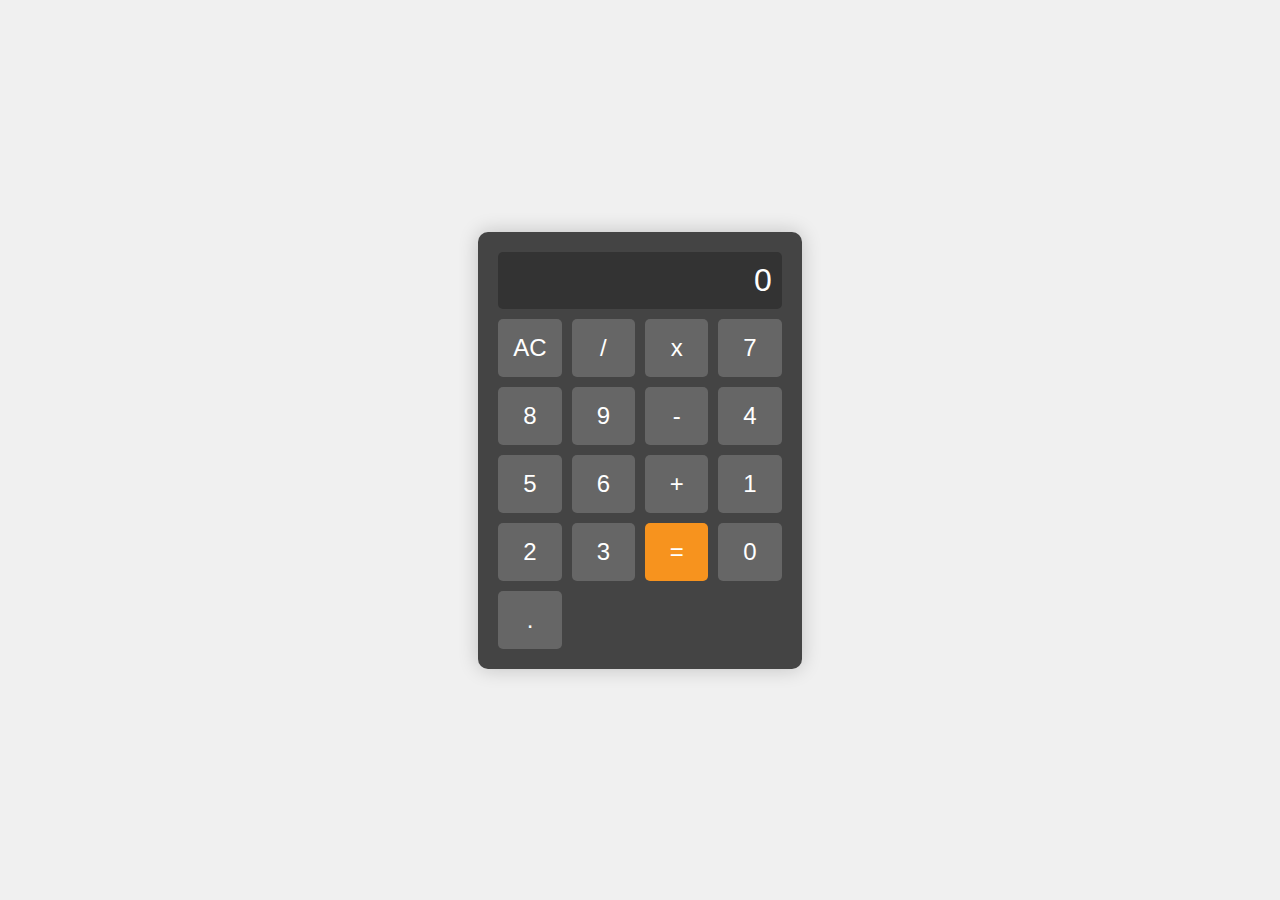
<file: calculator/index.html>
<!DOCTYPE html>
<html lang="en">
<head>
    <meta charset="UTF-8">
    <meta name="viewport" content="width=device-width, initial-scale=1.0">
    <title>Basic Calculator</title>
    <link rel="stylesheet" href="./styles.css">
</head>
<body>

    <div class="calculator">
        <div class="display" id="display">0</div>
        <button class="button" onclick="clearDisplay()">AC</button>
        <button class="button" onclick="appendToDisplay('/')">/</button>
        <button class="button" onclick="appendToDisplay('*')">x</button>
        <button class="button" onclick="appendToDisplay('7')">7</button>
        <button class="button" onclick="appendToDisplay('8')">8</button>
        <button class="button" onclick="appendToDisplay('9')">9</button>
        <button class="button" onclick="appendToDisplay('-')">-</button>
        <button class="button" onclick="appendToDisplay('4')">4</button>
        <button class="button" onclick="appendToDisplay('5')">5</button>
        <button class="button" onclick="appendToDisplay('6')">6</button>
        <button class="button" onclick="appendToDisplay('+')">+</button>
        <button class="button" onclick="appendToDisplay('1')">1</button>
        <button class="button" onclick="appendToDisplay('2')">2</button>
        <button class="button" onclick="appendToDisplay('3')">3</button>
        <button class="button equals" onclick="calculate()">=</button>
        <button class="button" onclick="appendToDisplay('0')">0</button>
        <button class="button" onclick="appendToDisplay('.')">.</button>
    </div>

    <script src="./script.js"></script>
</body>
</html>
</file>
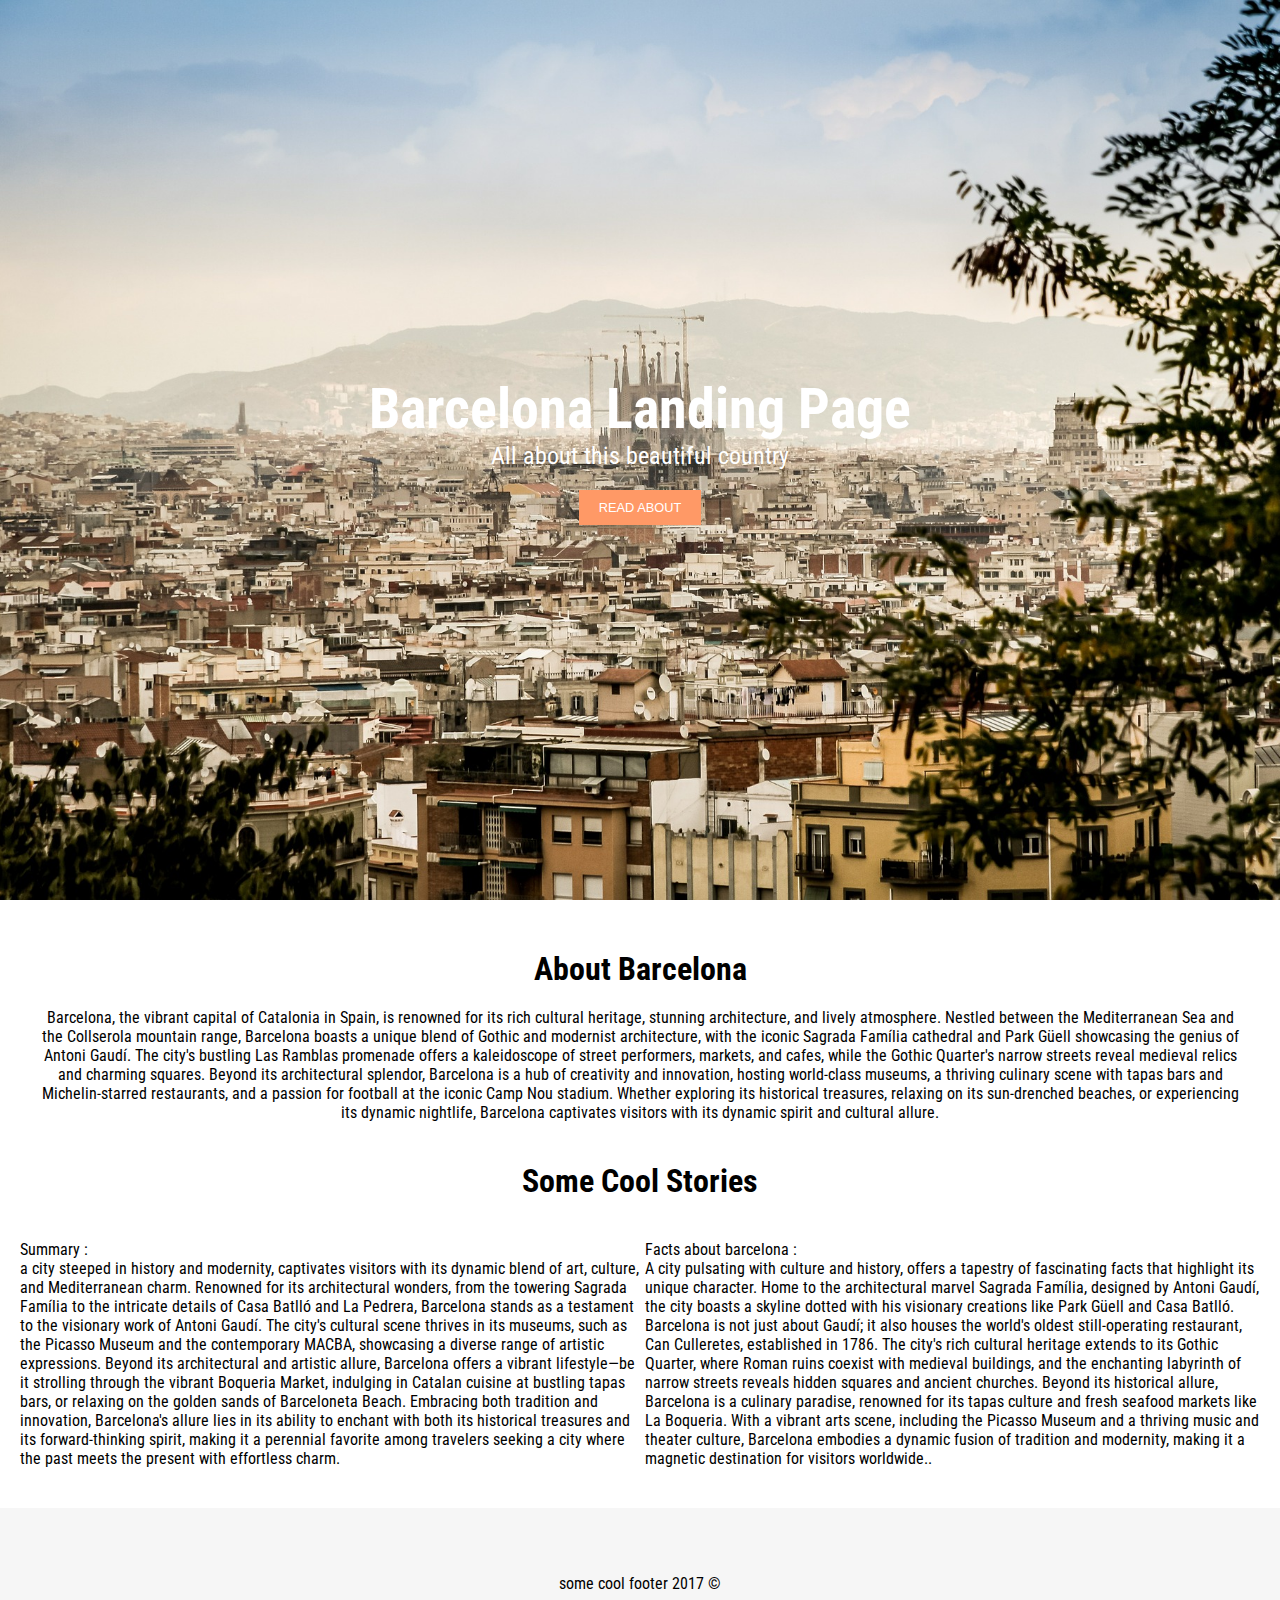
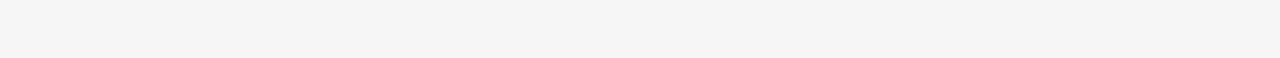
<file: landing page/index.html>
<!DOCTYPE html>
<html lang="en">
<head>
  <meta charset="UTF-8">
  <meta name="viewport" content="width=device-width, initial-scale=1.0">
  <meta http-equiv="X-UA-Compatible" content="ie=edge">
  <title>Landing Page</title>
  <link href="https://fonts.googleapis.com/css?family=Roboto+Condensed:300,400,700" rel="stylesheet">
  <link rel="stylesheet" href="./styles.css">
</head>
<body>

  <header class="showPage">
    <h1>Barcelona Landing Page</h1>
    <p>All about this beautiful country</p>
    <button type="button" class="btn-1">Read About</button>
  </header>

  <section id="section-1">
    <h1>About Barcelona</h1>
    <p>Barcelona, the vibrant capital of Catalonia in Spain, is renowned for its rich cultural heritage, stunning architecture, and lively atmosphere. Nestled between the Mediterranean Sea and the Collserola mountain range, Barcelona boasts a unique blend of Gothic and modernist architecture, with the iconic Sagrada Família cathedral and Park Güell showcasing the genius of Antoni Gaudí. The city's bustling Las Ramblas promenade offers a kaleidoscope of street performers, markets, and cafes, while the Gothic Quarter's narrow streets reveal medieval relics and charming squares. Beyond its architectural splendor, Barcelona is a hub of creativity and innovation, hosting world-class museums, a thriving culinary scene with tapas bars and Michelin-starred restaurants, and a passion for football at the iconic Camp Nou stadium. Whether exploring its historical treasures, relaxing on its sun-drenched beaches, or experiencing its dynamic nightlife, Barcelona captivates visitors with its dynamic spirit and cultural allure.</p>
  </section>

  <section id="section-2">
    <h1>Some Cool Stories</h1>
    <div class="flex-columns">
      <p>Summary :<br> a city steeped in history and modernity, captivates visitors with its dynamic blend of art, culture, and Mediterranean charm. Renowned for its architectural wonders, from the towering Sagrada Família to the intricate details of Casa Batlló and La Pedrera, Barcelona stands as a testament to the visionary work of Antoni Gaudí. The city's cultural scene thrives in its museums, such as the Picasso Museum and the contemporary MACBA, showcasing a diverse range of artistic expressions. Beyond its architectural and artistic allure, Barcelona offers a vibrant lifestyle—be it strolling through the vibrant Boqueria Market, indulging in Catalan cuisine at bustling tapas bars, or relaxing on the golden sands of Barceloneta Beach. Embracing both tradition and innovation, Barcelona's allure lies in its ability to enchant with both its historical treasures and its forward-thinking spirit, making it a perennial favorite among travelers seeking a city where the past meets the present with effortless charm.</p>
        <p> Facts about barcelona :<br>A city pulsating with culture and history, offers a tapestry of fascinating facts that highlight its unique character. Home to the architectural marvel Sagrada Família, designed by Antoni Gaudí, the city boasts a skyline dotted with his visionary creations like Park Güell and Casa Batlló. Barcelona is not just about Gaudí; it also houses the world's oldest still-operating restaurant, Can Culleretes, established in 1786. The city's rich cultural heritage extends to its Gothic Quarter, where Roman ruins coexist with medieval buildings, and the enchanting labyrinth of narrow streets reveals hidden squares and ancient churches. Beyond its historical allure, Barcelona is a culinary paradise, renowned for its tapas culture and fresh seafood markets like La Boqueria. With a vibrant arts scene, including the Picasso Museum and a thriving music and theater culture, Barcelona embodies a dynamic fusion of tradition and modernity, making it a magnetic destination for visitors worldwide..</p>
    </div>
  </section>

  <footer>
    <p>some cool footer 2017 &copy;</p>
  </footer>
</body>
</html>
</file>
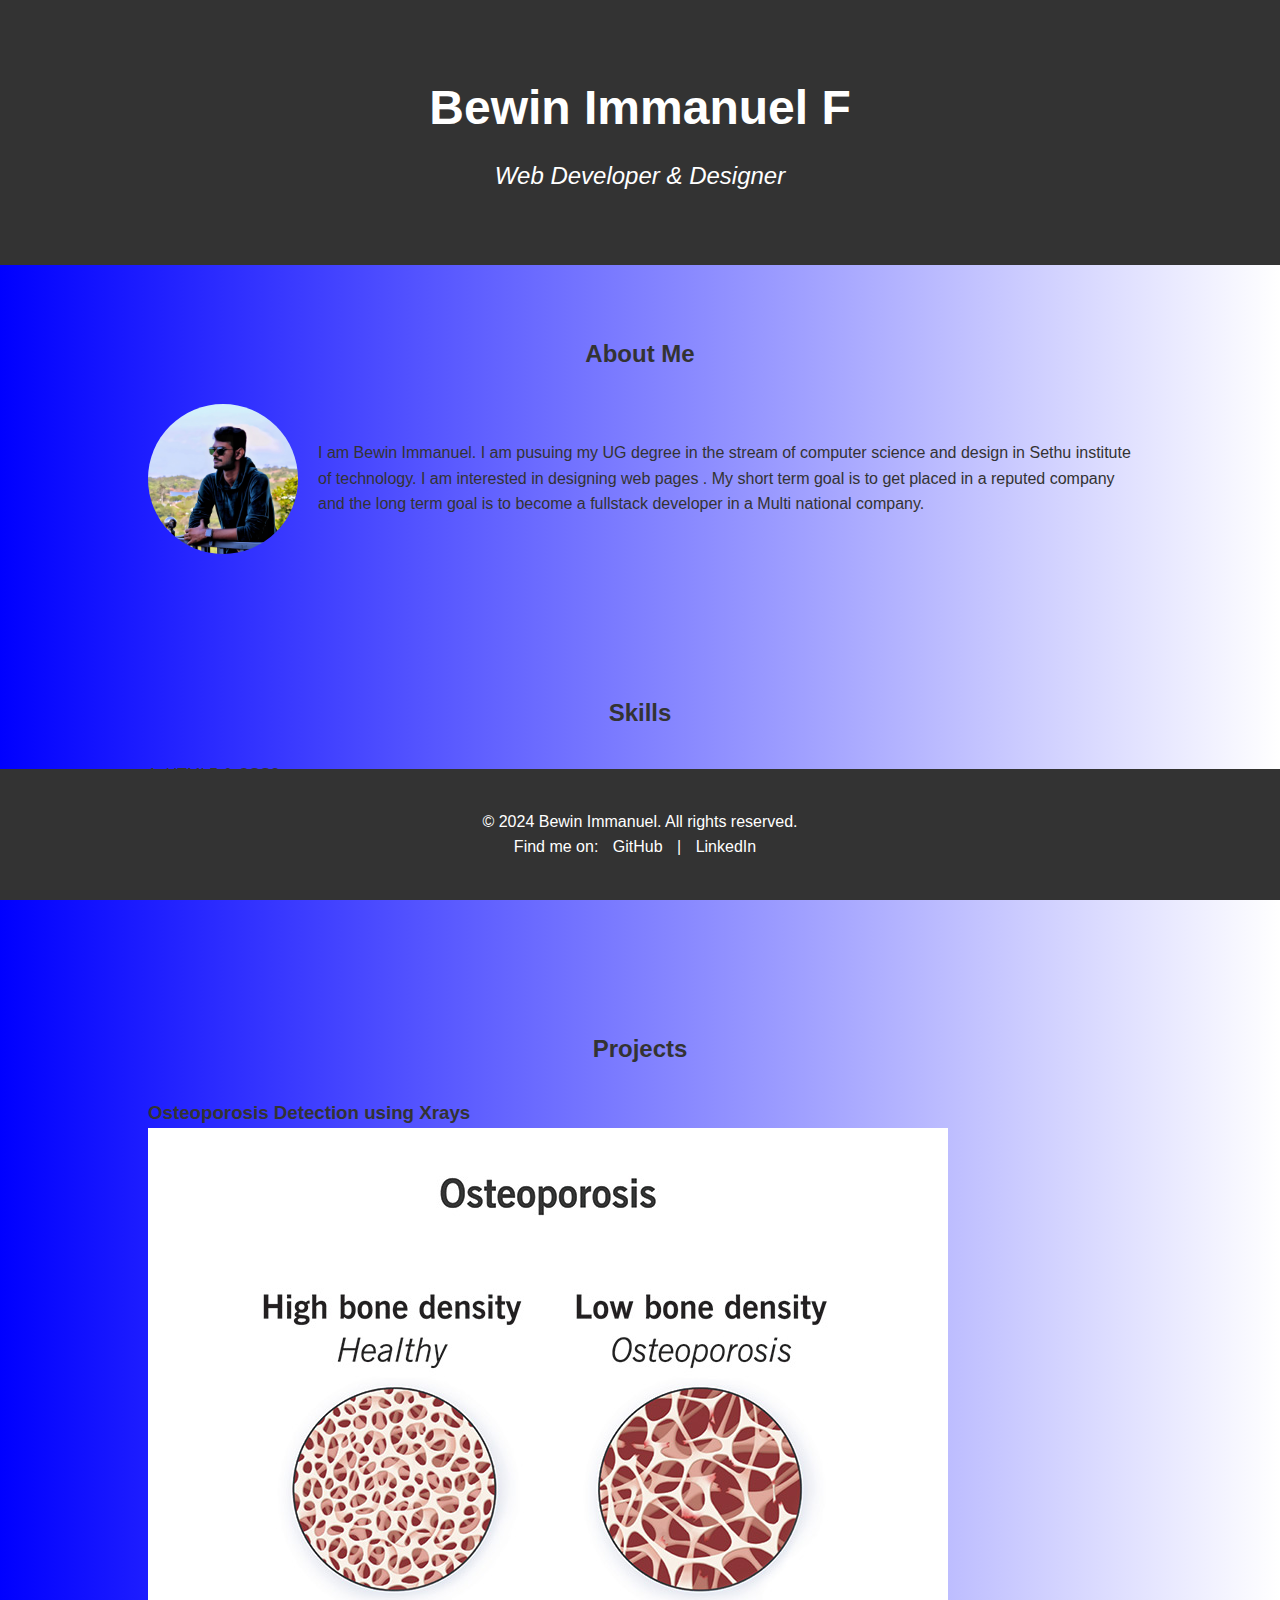
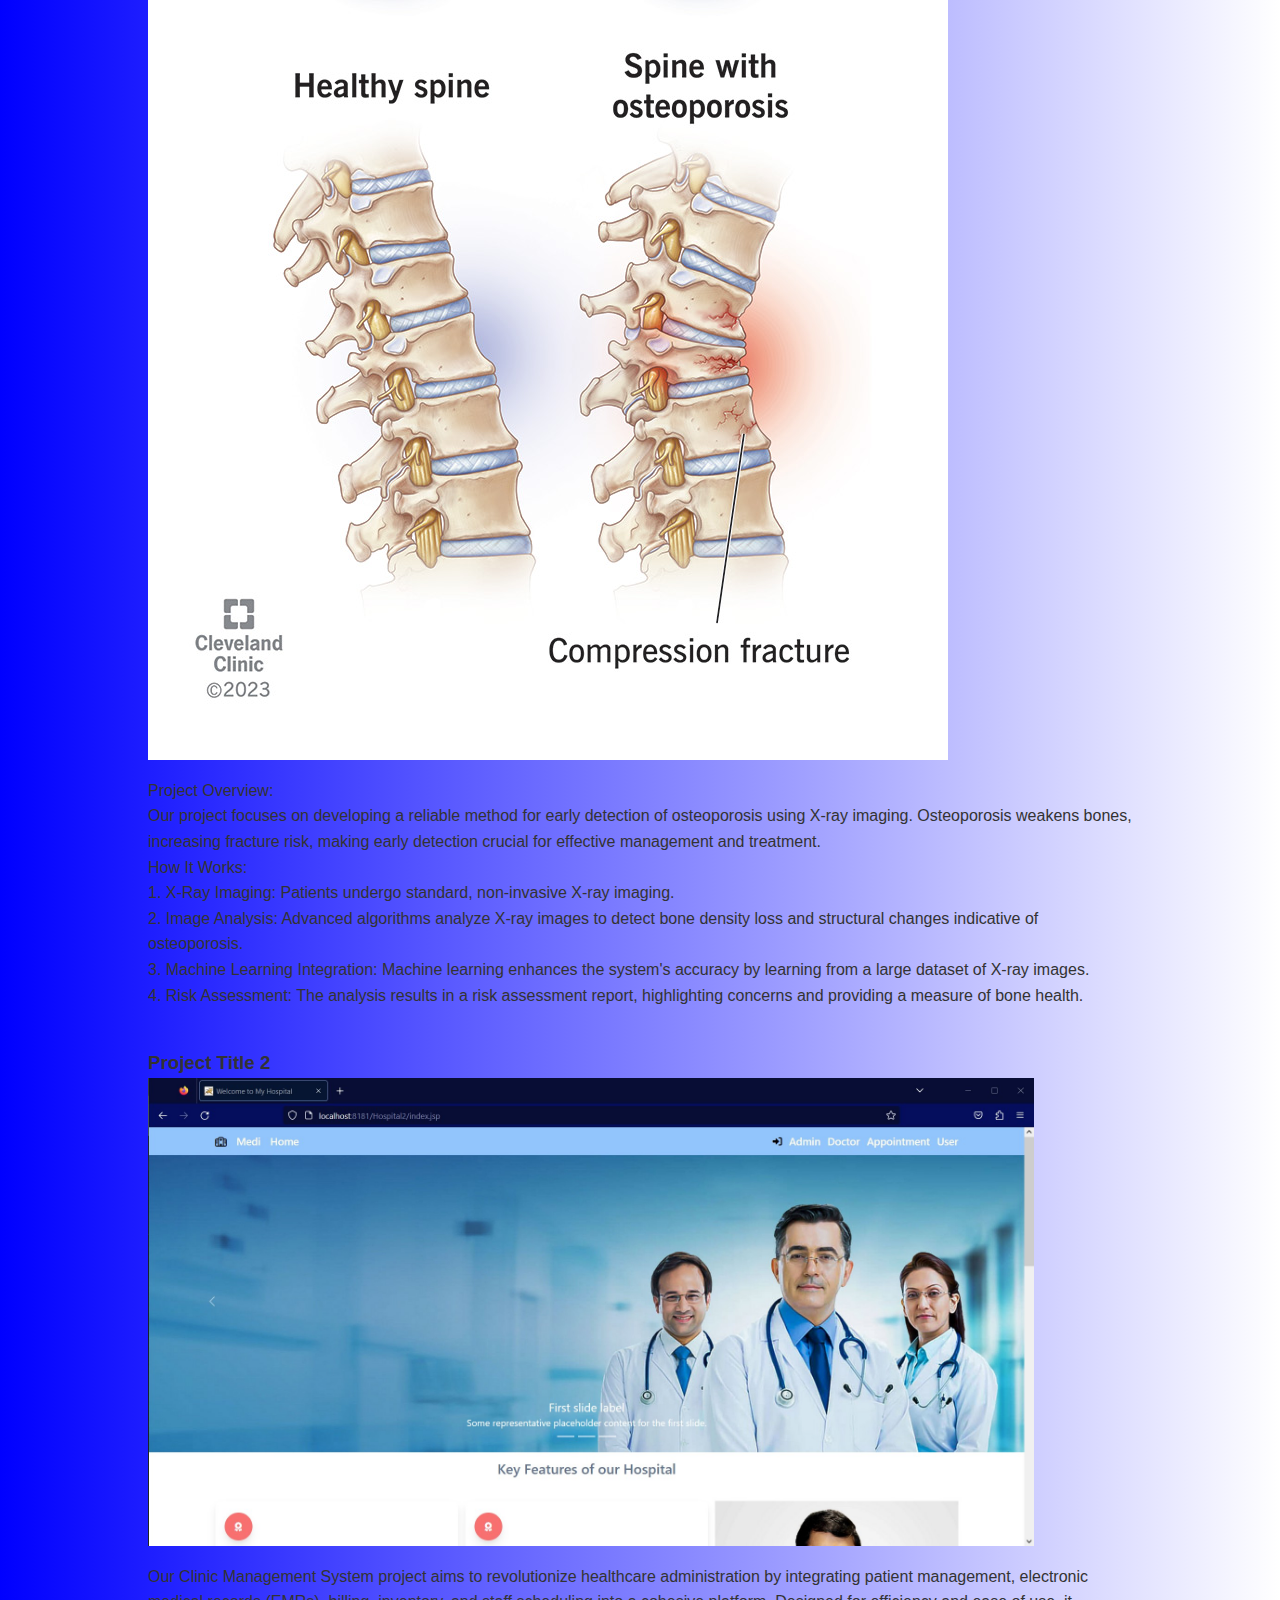
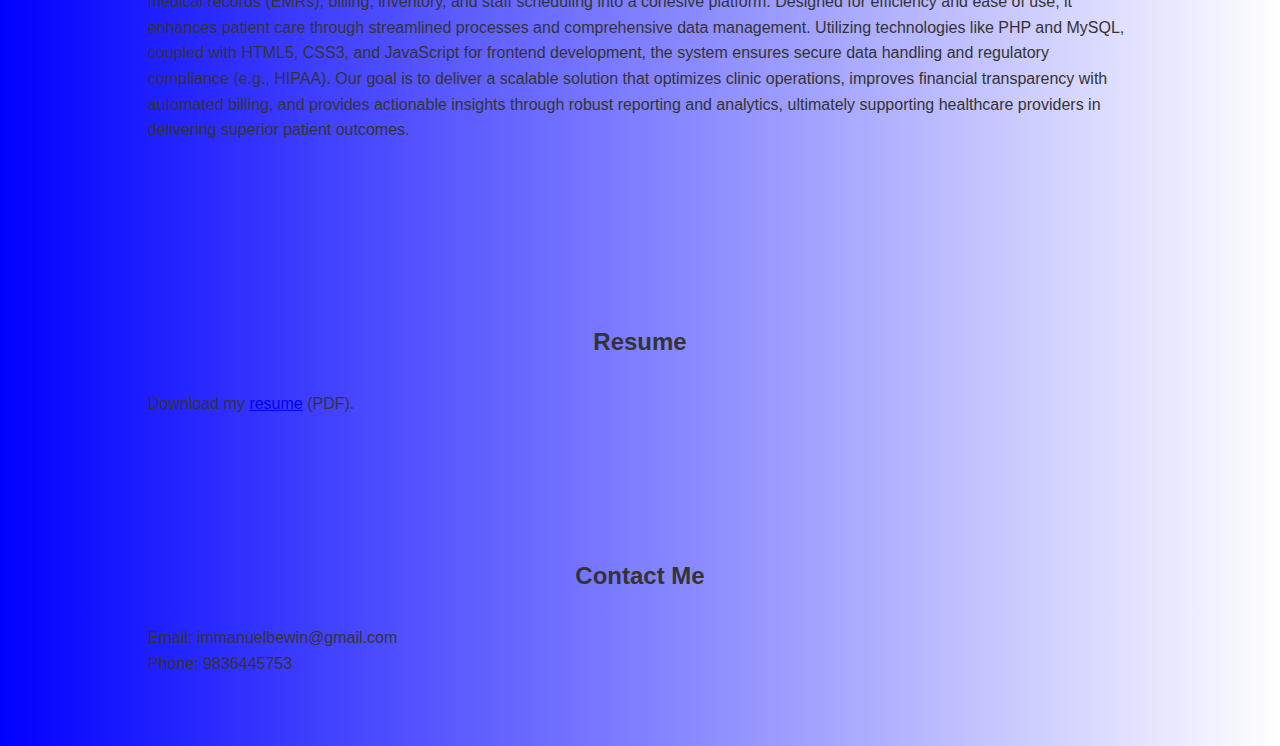
<file: portfolio/index.html>
<!DOCTYPE html>
<html lang="en">
<head>
    <meta charset="UTF-8">
    <meta name="viewport" content="width=device-width, initial-scale=1.0">
    <title>Your Name - Portfolio</title>
    <link rel="stylesheet" href="./styles.css">
</head>
<body>

    <!-- Header Section -->
    <header id="home">
        <div class="container">
            <h1>Bewin Immanuel F</h1>
            <p>Web Developer & Designer</p>
        </div>
    </header>

    <!-- About Section -->
    <section id="about">
        <div class="container">
            <h2>About Me</h2>
            <div class="bio">
                <img src="./My img.jpeg" alt="Bewin Immanuel">
                <p>
                    I am Bewin Immanuel. I am pusuing my UG degree in the stream of computer science and design in Sethu institute of technology. I am interested in designing web pages . My short term goal is to get placed in a reputed company and the long term goal is to become a fullstack developer in a Multi national company. 
                </p>
            </div>
        </div>
    </section>

    <!-- Skills Section -->
    <section id="skills">
        <div class="container">
            <h2>Skills</h2>
            <ul >
                <li>1. HTML5 & CSS3</li>
                <li>2. JavaScript</li>
                <li>3. Responsive Web Design</li>
                <li>4. UI/UX Design</li>
                <li>5. Version Control (Git)</li>
            </ul>
        </div>
    </section>

    <!-- Projects Section -->
    <section id="projects">
        <div class="container">
            <h2>Projects</h2>
            <div class="project">
                <h3>Osteoporosis Detection using Xrays</h3>
                <img src="./4443-osteoporosis.jpg" alt="Project 1">
                <p>Project Overview:<br>

Our project focuses on developing a reliable method for early detection of osteoporosis using X-ray imaging. Osteoporosis weakens bones, increasing fracture risk, making early detection crucial for effective management and treatment.<br>

How It Works:<br>

1. X-Ray Imaging: Patients undergo standard, non-invasive X-ray imaging.<br>
2. Image Analysis: Advanced algorithms analyze X-ray images to detect bone density loss and structural changes indicative of osteoporosis.<br>
3. Machine Learning Integration: Machine learning enhances the system's accuracy by learning from a large dataset of X-ray images.<br>
4. Risk Assessment: The analysis results in a risk assessment report, highlighting concerns and providing a measure of bone health.</p>
            </div>
            <div class="project">
                <h3>Project Title 2</h3>
                <img src="./233841811-d41e20ad-ca64-4cae-8e7a-04d620bc1b98.jpg" alt="Project 2">
                <p>Our Clinic Management System project aims to revolutionize healthcare administration by integrating patient management, electronic medical records (EMRs), billing, inventory, and staff scheduling into a cohesive platform. Designed for efficiency and ease of use, it enhances patient care through streamlined processes and comprehensive data management. Utilizing technologies like PHP and MySQL, coupled with HTML5, CSS3, and JavaScript for frontend development, the system ensures secure data handling and regulatory compliance (e.g., HIPAA). Our goal is to deliver a scalable solution that optimizes clinic operations, improves financial transparency with automated billing, and provides actionable insights through robust reporting and analytics, ultimately supporting healthcare providers in delivering superior patient outcomes.</p>
            </div>
        </div>
    </section>

    <!-- Resume Section -->
    <section id="resume">
        <div class="container">
            <h2>Resume</h2>
            <p>Download my <a href="resume.pdf" target="_blank">resume</a> (PDF).</p>
        </div>
    </section>

    <!-- Contact Section -->
    <section id="contact">
        <div class="container">
            <h2>Contact Me</h2>
            <p>Email: immanuelbewin@gmail.com</p>
            <p>Phone: 9836445753</p>
        </div>
    </section>

    <!-- Footer Section -->
    <footer>
        <div class="container">
            <p>&copy; 2024 Bewin Immanuel. All rights reserved.</p>
            <p>Find me on: <a href="https://github.com/Bewin07">GitHub</a> | <a href="https://www.linkedin.com/in/bewin-immanuel-f-81952a239">LinkedIn</a></p>
        </div>
    </footer>

</body>
</html>
</file>
<file: calculator/styles.css>
body {
    font-family: Arial, sans-serif;
    background-color: #f0f0f0;
    display: flex;
    justify-content: center;
    align-items: center;
    height: 100vh;
    margin: 0;
}

.calculator {
    display: grid;
    grid-template-columns: repeat(4, 1fr);
    grid-gap: 10px;
    max-width: 300px;
    background-color: #444;
    border-radius: 10px;
    padding: 20px;
    box-shadow: 0 0 20px rgba(0, 0, 0, 0.2);
}

.display {
    grid-column: span 4;
    background-color: #333;
    color: #fff;
    font-size: 2em;
    padding: 10px;
    text-align: right;
    border-radius: 5px;
}

.button {
    background-color: #666;
    color: #fff;
    border: none;
    font-size: 1.5em;
    padding: 15px;
    border-radius: 5px;
    cursor: pointer;
    transition: background-color 0.3s ease;
}

.button:hover {
    background-color: #888;
}

.equals {
    background-color: #f7931e;
    color: #fff;
}

.equals:hover {
    background-color: #e68a1e;
}
</file>
<file: landing page/styles.css>
* {
    margin: 0;
    padding: 0;
    box-sizing: border-box;
}

html,
body {
    font-family: 'Roboto Condensed', sans-serif;
    font-size: 16px;
}

.showPage {
    background: url(./barcelona.jpg)center;
    background-size: cover;
    height: 100vh;
    display: flex;
    flex-direction: column;
    justify-content: center;
    align-items: center;
    text-align: center;
    padding: 20px;
    margin-bottom: 10px;
}

.showPage h1 {
    color: #fff;
    font-size: 3.5rem;
}

.showPage p {
    color: #fff;
    font-size: 1.5rem;
}

.btn-1 {
    background: #ff9966;
    border: none;
    color: #fff;
    cursor: pointer;
    padding: 10px 20px;
    text-transform: uppercase;
    font-size: .8rem;
    margin-top: 20px;
    transition: all .5s ease-in-out;
}

.btn-1:hover {
    background: #cc4400;
}

#section-1 {
    text-align: center;
    padding: 40px;
}

#section-1 h1 {
    margin-bottom: 20px;
}

#section-2 {
    margin-bottom: 20px;
}

#section-2 h1 {
    text-align: center;
    margin-bottom: 20px;
}

.flex-columns {
    display: flex;
    padding: 20px;
}

footer {
    min-height: 150px;
    background: #f6f6f6;
    text-align: center;
    display: flex;
    justify-content: center;
    align-items: center;
}
</file>
<file: portfolio/styles.css>
/* Reset styles */
* {
    margin: 0;
    padding: 0;
    box-sizing: border-box;
}

/* Global styles */
body {
    font-family: Arial, sans-serif;
    line-height: 1.6;
    background-color: #f0f0f0;
    color: #333;
    background-image: url("https: //images.pexels.com/photos/531880/pexels-photo-531880.jpeg?cs=srgb&dl=pexels-pixabay-531880.jpg&fm=jpg");
    background-image: linear-gradient(to right, blue, white
    );
}

.container {
    width: 80%;
    margin: auto;
    padding: 20px;
}

header {
    background-color: #333;
    color: #fff;
    text-align: center;
    padding: 50px 0;
}

header h1 {
    font-size: 3em;
    margin-bottom: 10px;
}

header p {
    font-size: 1.5em;
    font-style: italic;
}

section {
    padding: 50px 0;
}

section h2 {
    text-align: center;
    margin-bottom: 30px;
}

.bio {
    display: flex;
    justify-content: center;
    align-items: center;
}

.bio img {
    width: 150px;
    border-radius: 50%;
    margin-right: 20px;
}

ul {
    list-style-type: none;
    padding-left: 0;
}

.project {
    margin-bottom: 40px;
}

.project img {
    max-width: 90%;
    height: 50%;
    margin-bottom: 10px;
}

footer {
    background-color: #333;
    color: #fff;
    text-align: center;
    padding: 20px 0;
    position: fixed;
    bottom: 0;
    width: 100%;
}

footer a {
    color: #fff;
    text-decoration: none;
    margin: 0 10px;
}
</file>
